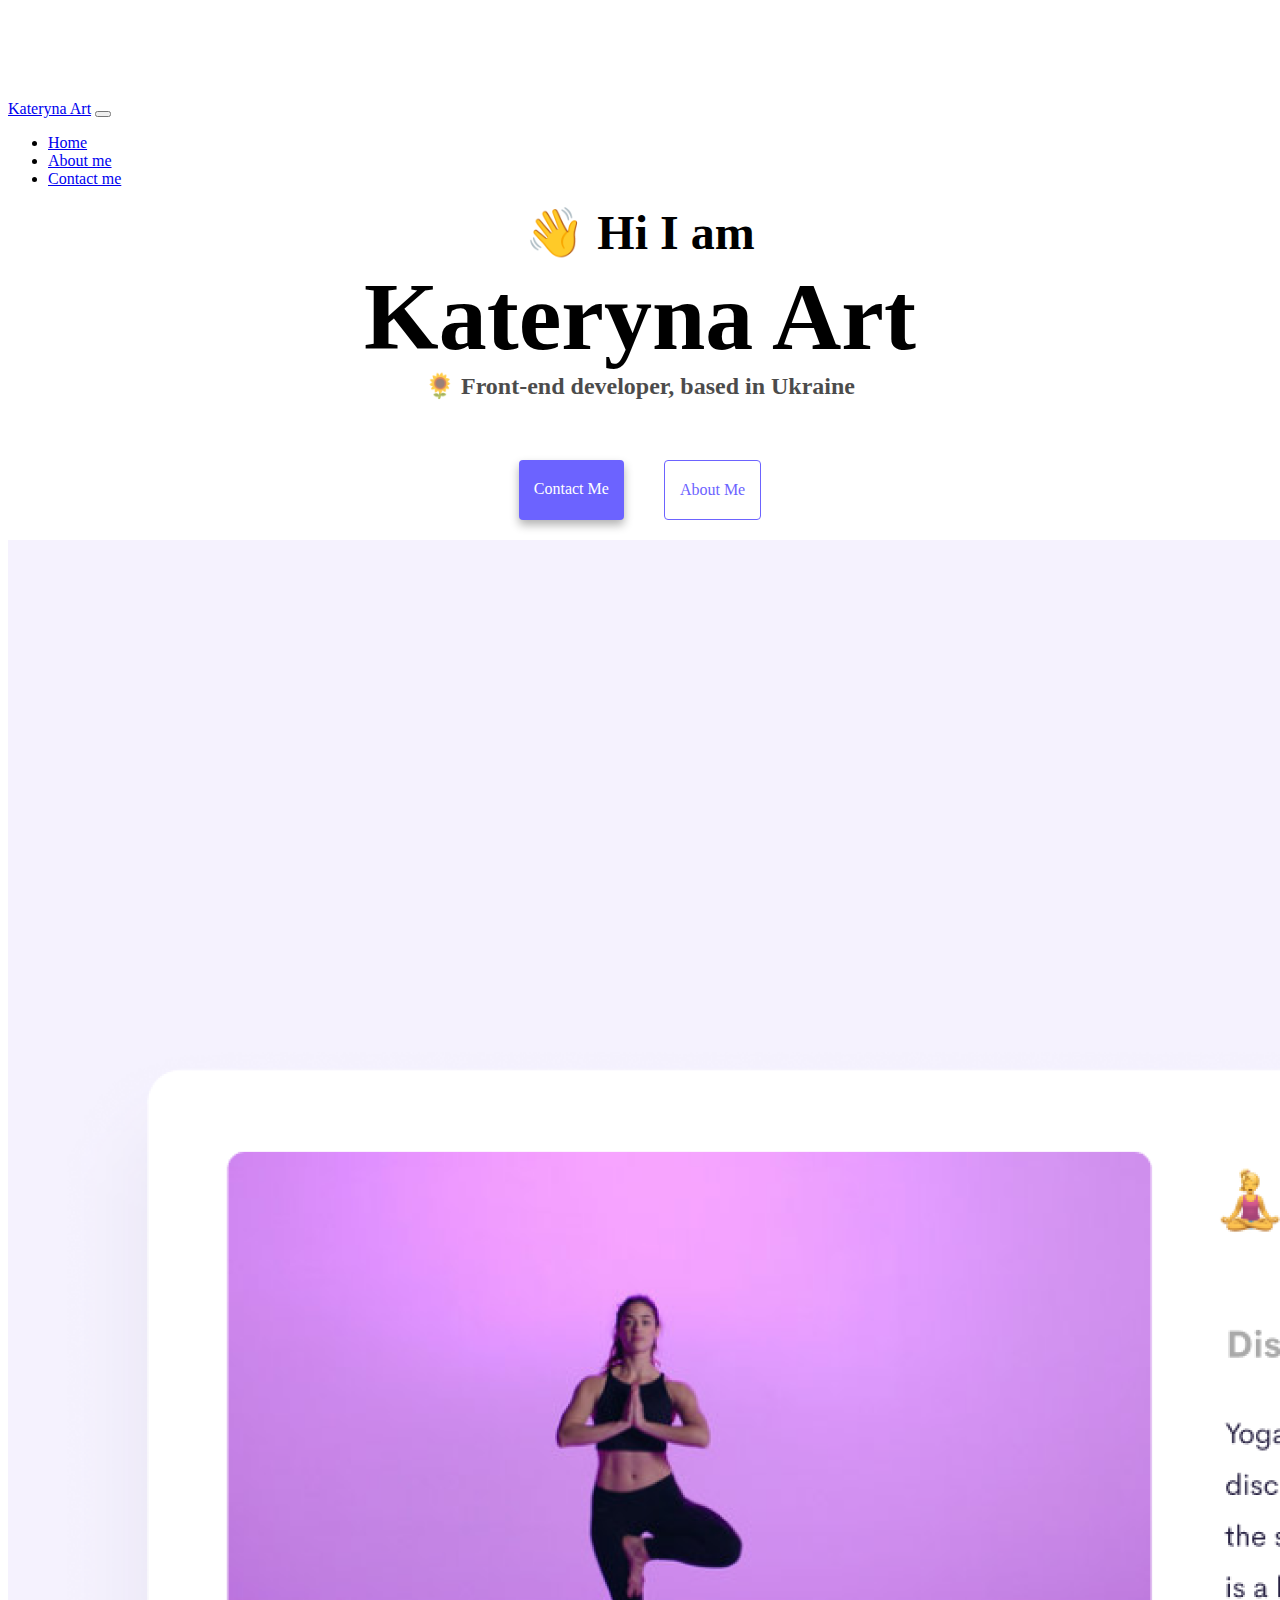
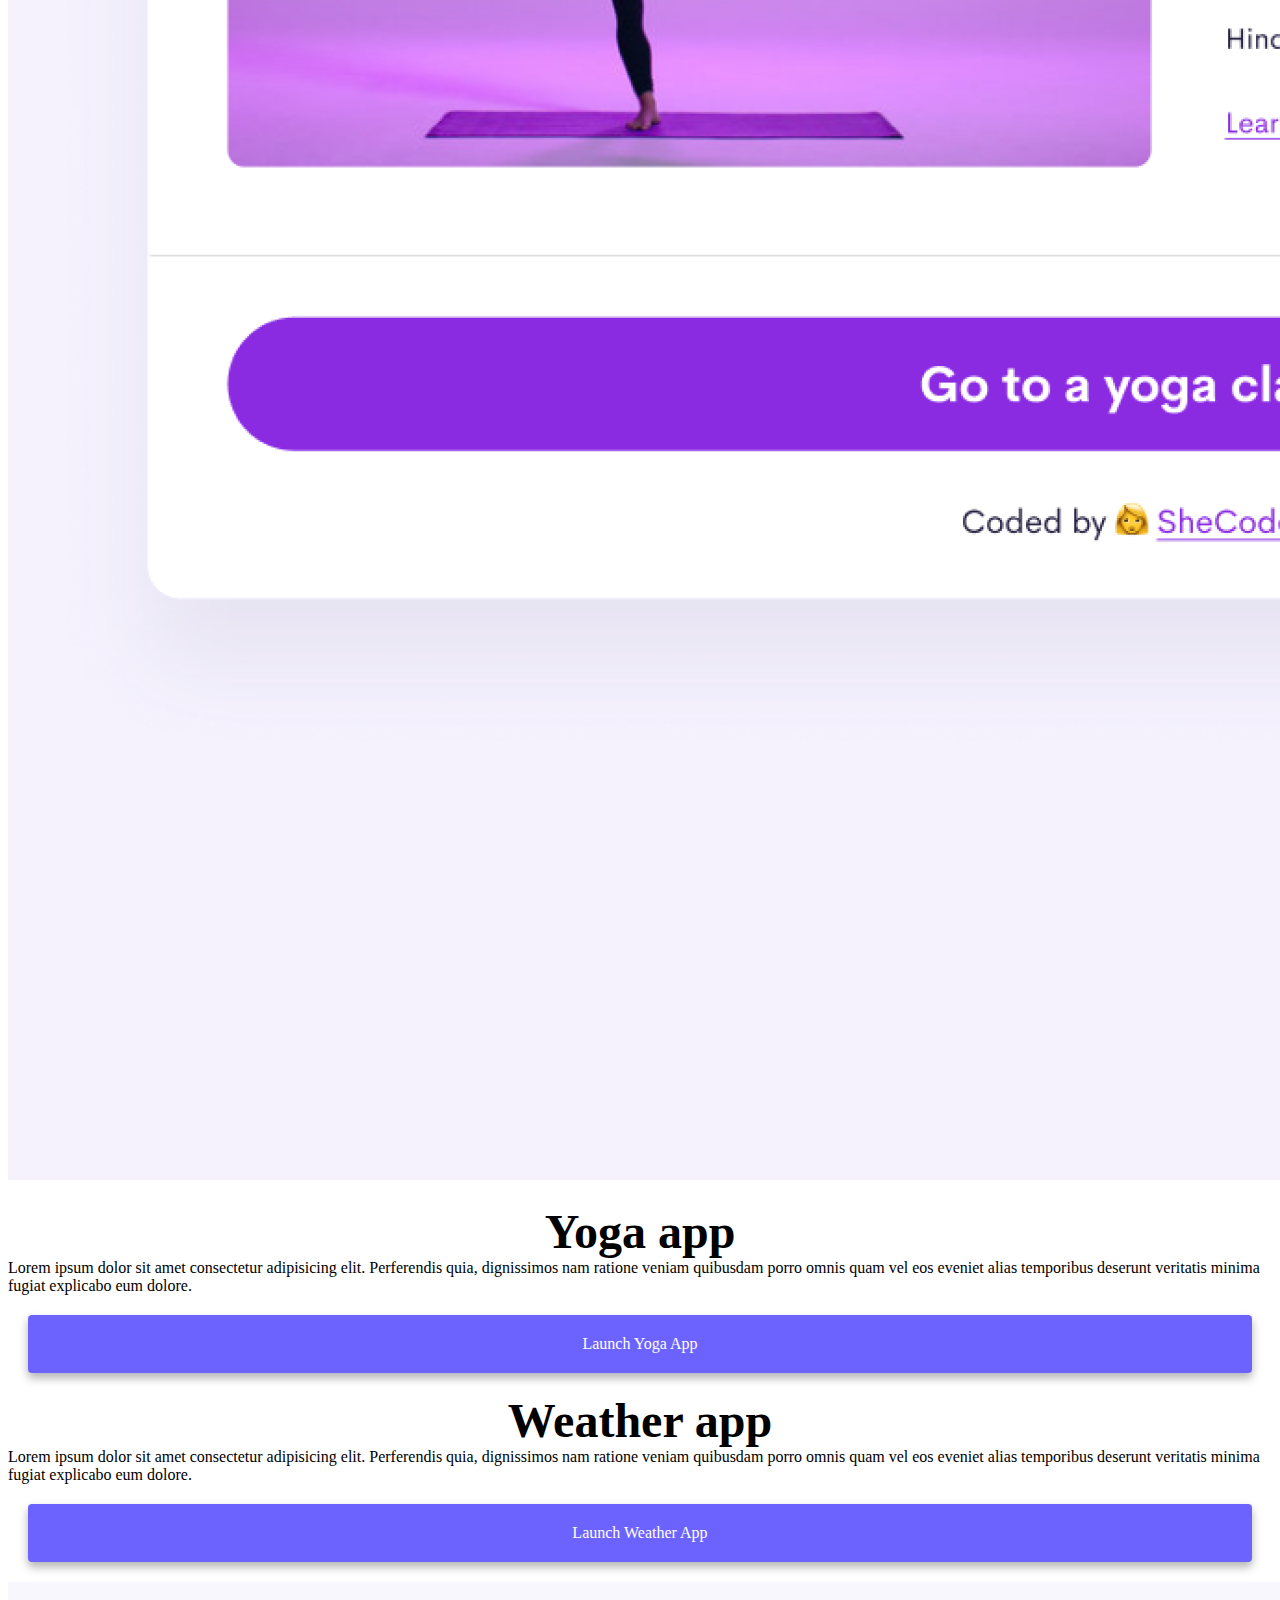
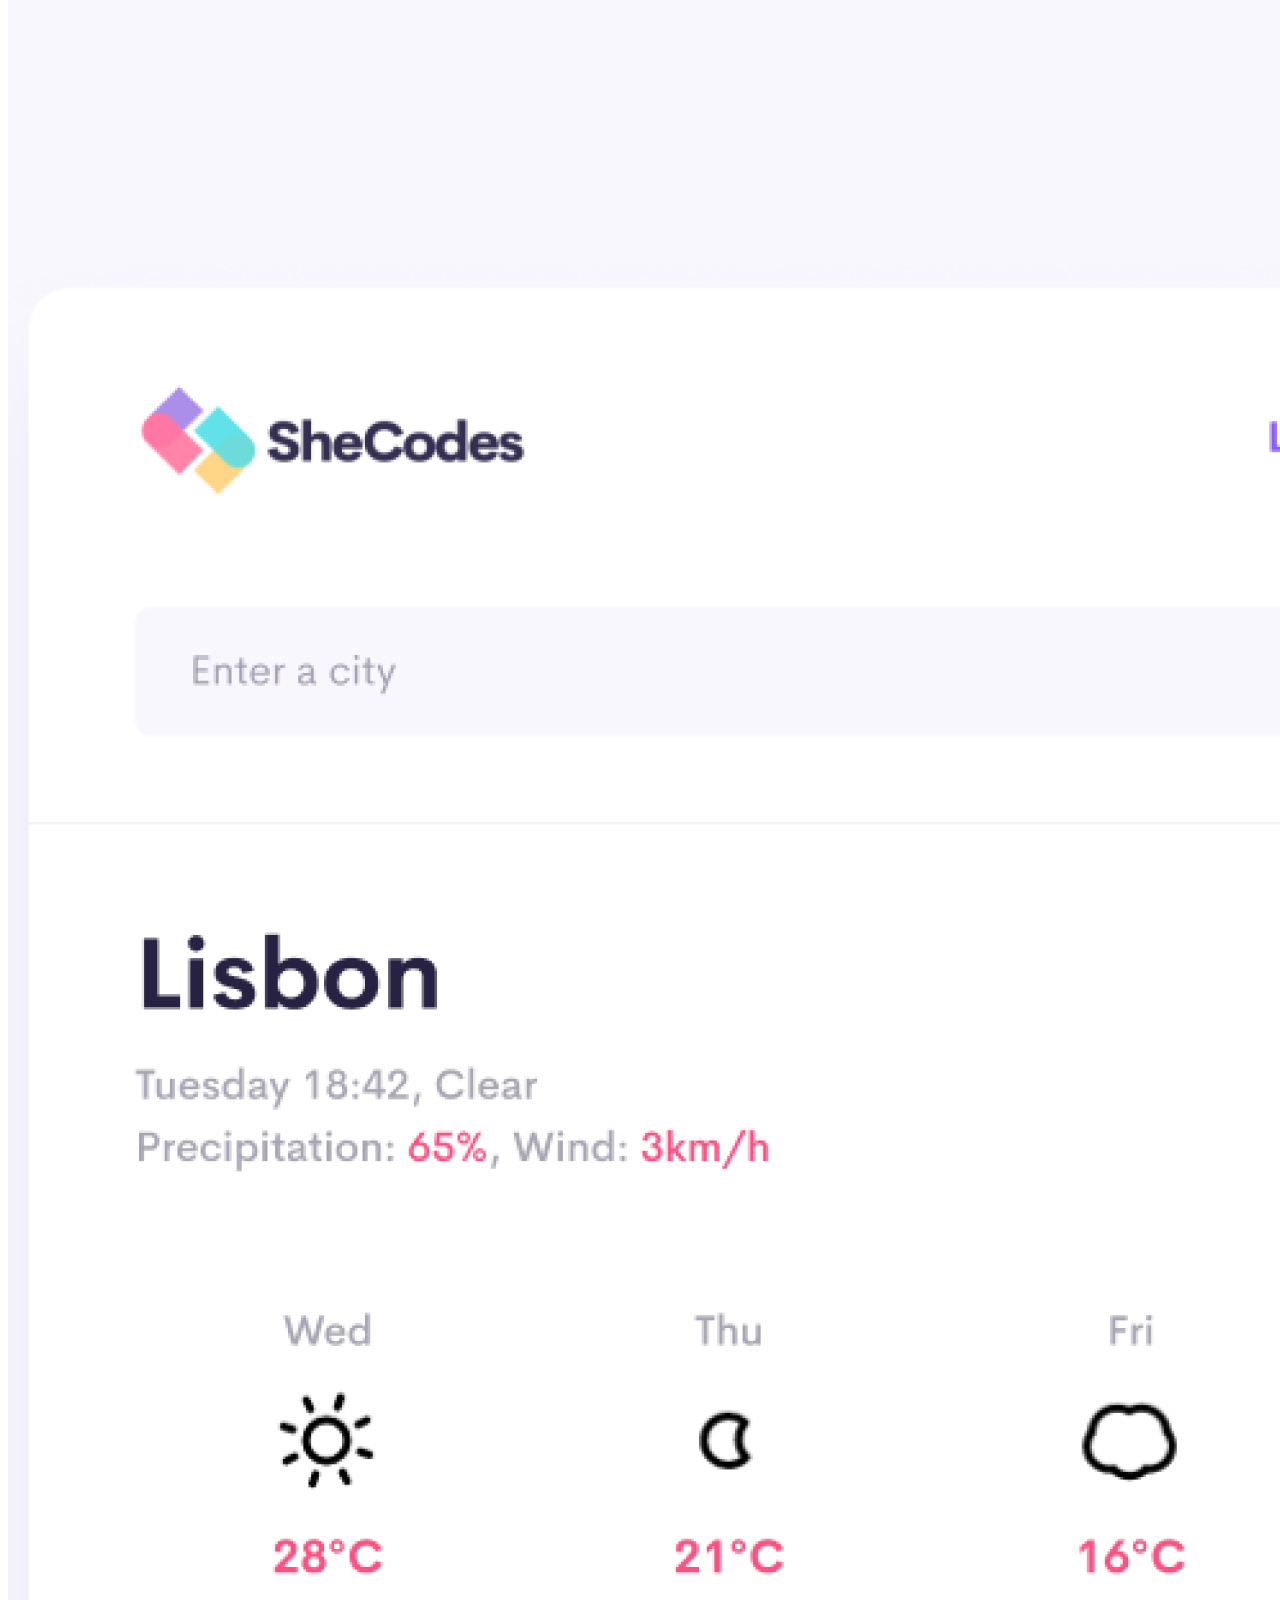
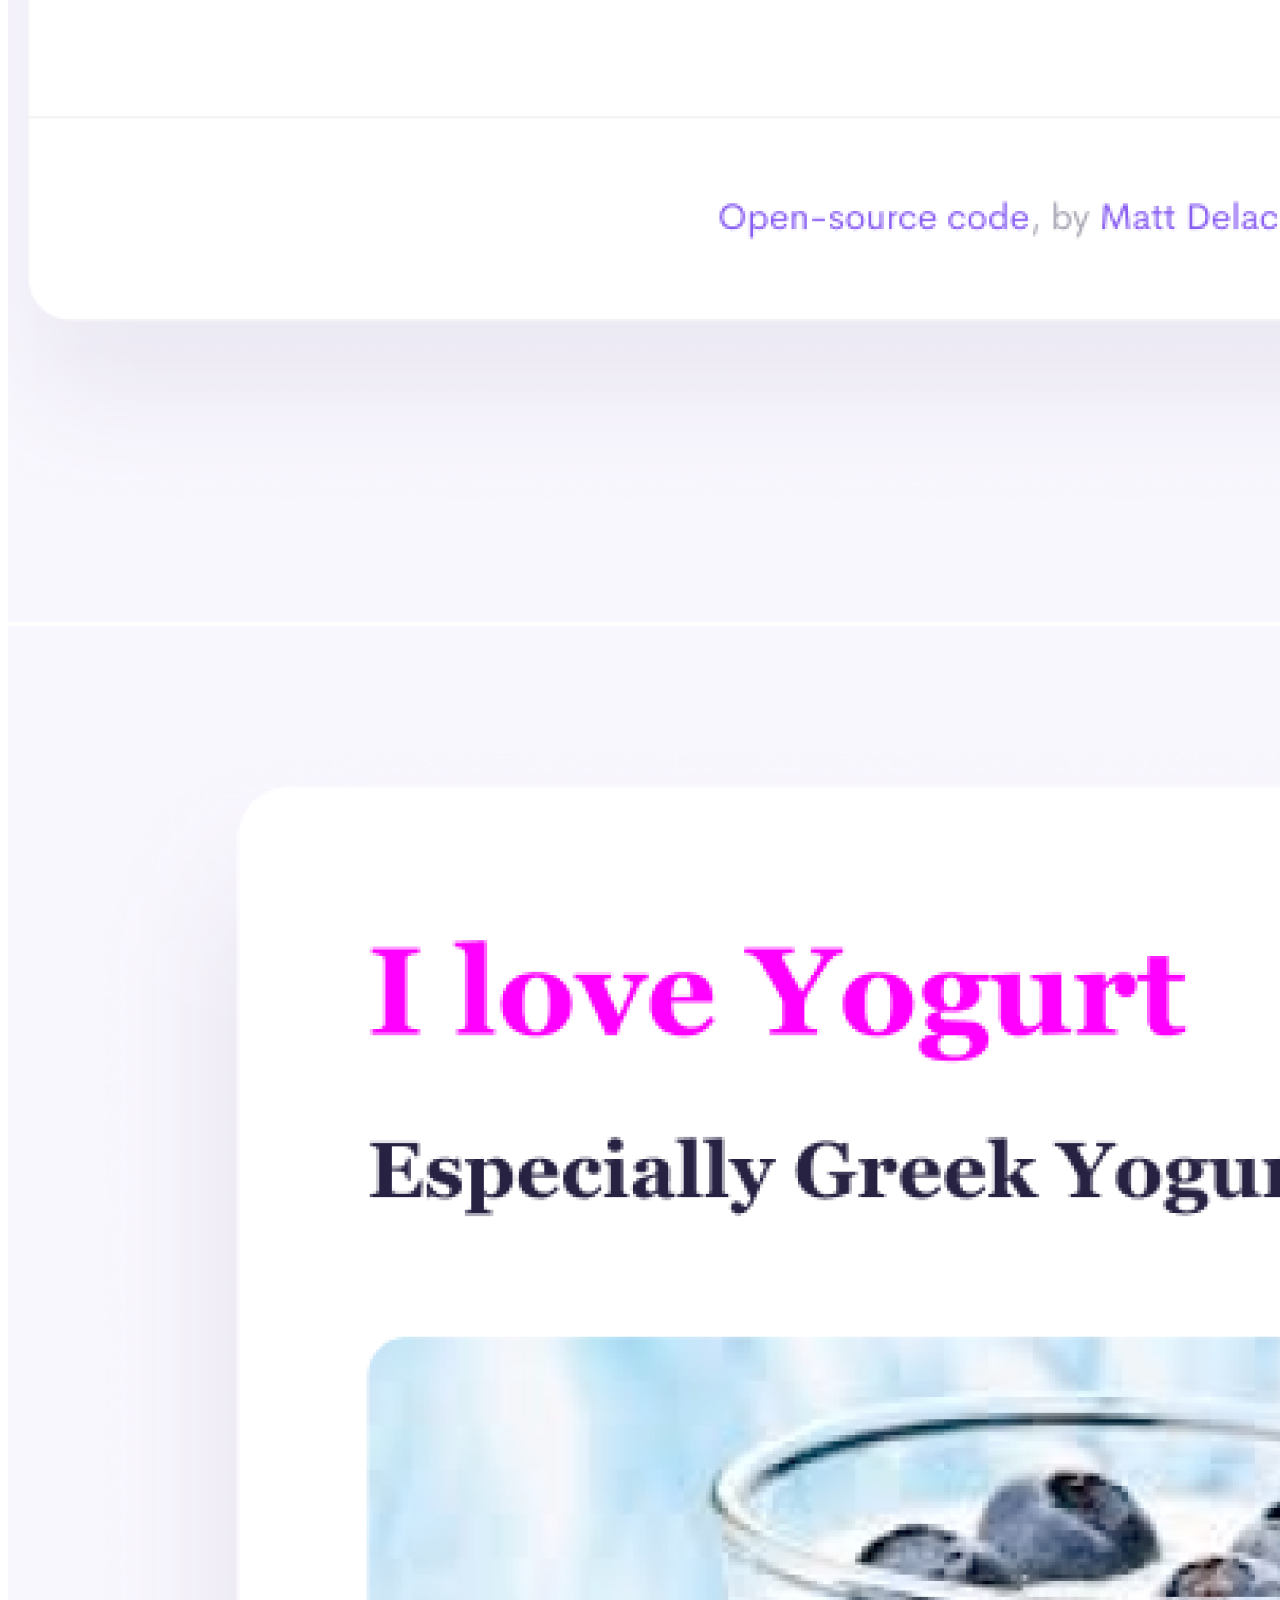
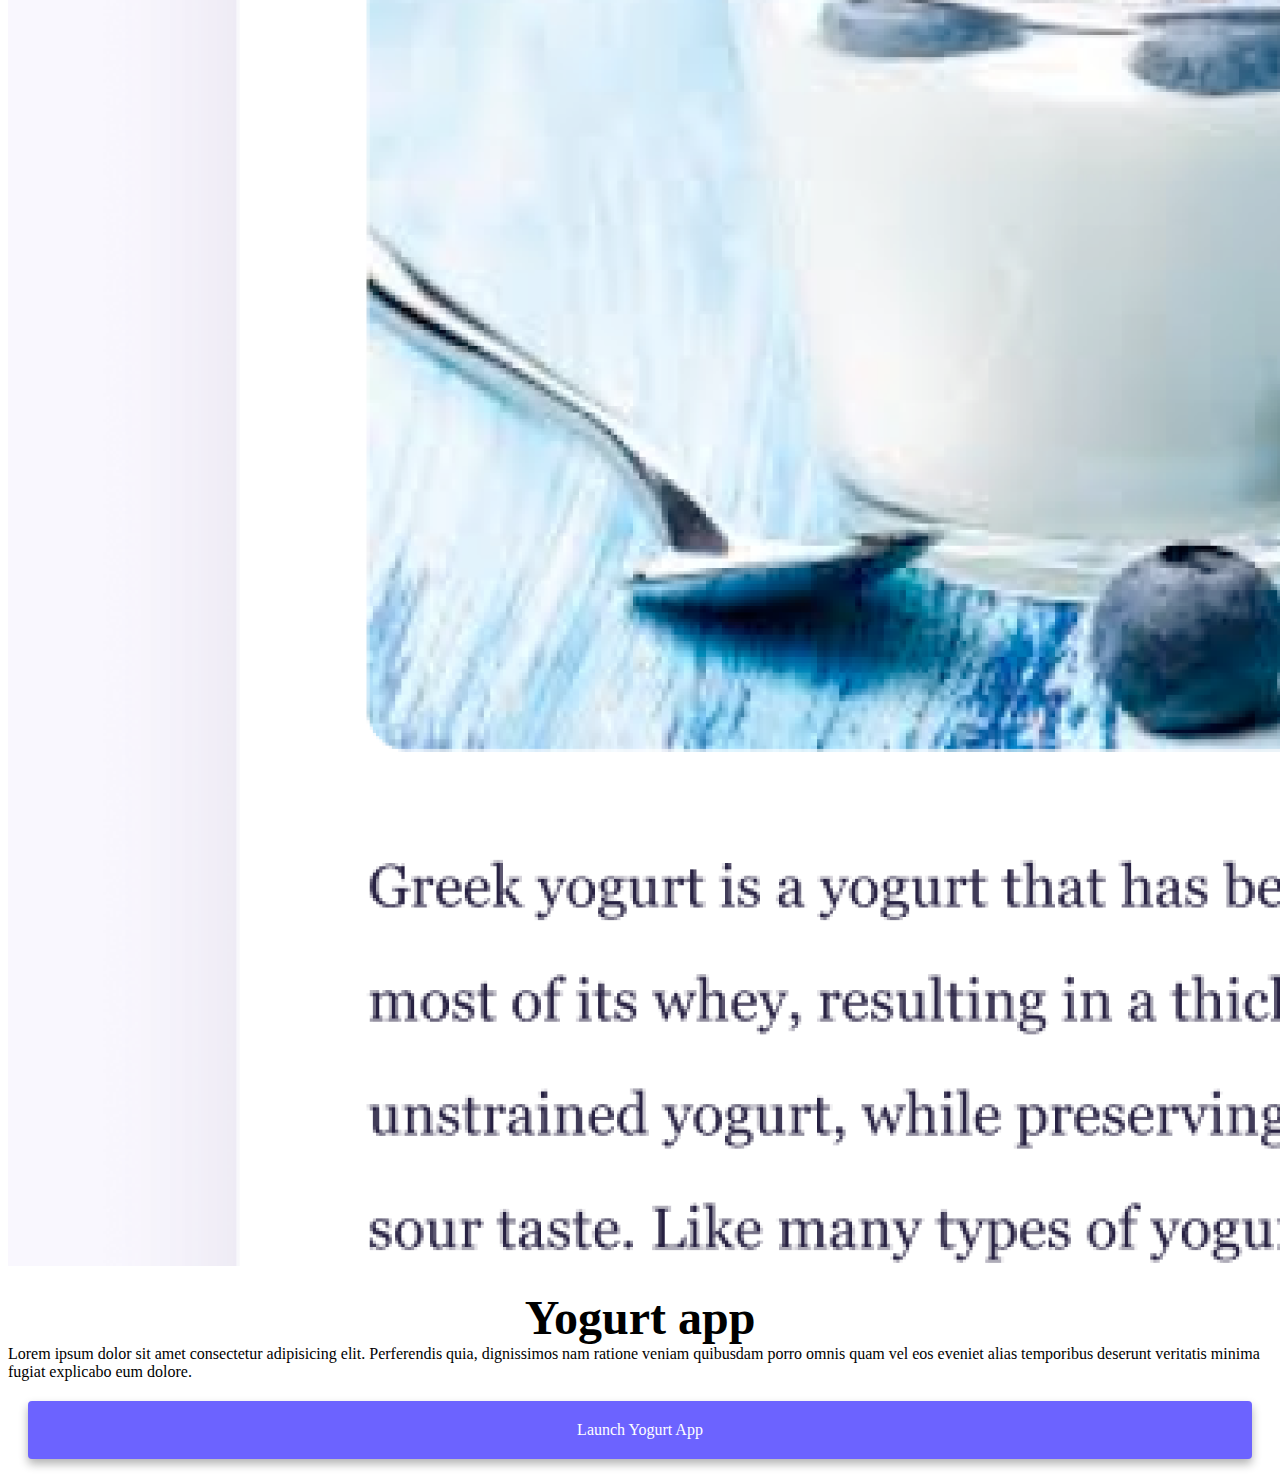
<file: index.html>
<!DOCTYPE html>
<html lang="en">
  <head>
    <meta charset="UTF-8" />
    <meta http-equiv="X-UA-Compatible" content="IE=edge" />
    <meta name="description" content="Front-end developer, based in Europe. Visit the site to see projects and to contact for job inquiries."><meta name="viewport" content="width=device-width, initial-scale=1.0" />
    <link
      href="https://cdn.jsdelivr.net/npm/bootstrap@5.2.0/dist/css/bootstrap.min.css"
      rel="stylesheet"
      integrity="sha384-gH2yIJqKdNHPEq0n4Mqa/HGKIhSkIHeL5AyhkYV8i59U5AR6csBvApHHNl/vI1Bx"
      crossorigin="anonymous"
    />
    <title>Front-end developer - Kateryna Art</title>
    <link rel="stylesheet" href="style.css" />
  </head>
  <body>
    <nav class="navbar navbar-expand-lg bg-light fixed-top">
      <div class="container">
        <a class="navbar-brand" href="index.html">Kateryna Art</a>
        <button
          class="navbar-toggler"
          type="button"
          data-bs-toggle="collapse"
          data-bs-target="#navbarNav"
          aria-controls="navbarNav"
          aria-expanded="false"
          aria-label="Toggle navigation"
        >
          <span class="navbar-toggler-icon"></span>
        </button>
        <div class="collapse navbar-collapse" id="navbarNav">
          <ul class="navbar-nav">
            <li class="nav-item">
              <a class="nav-link active" aria-current="page" href="#">Home</a>
            </li>
            <li class="nav-item">
              <a class="nav-link" href="about.html" title="About Kateryna Art">About me</a>
            </li>
            <li class="nav-item">
              <a class="nav-link" href="about.html#contact" title="Contact Kateryna Art">Contact me</a>
            </li>
          </ul>
        </div>
      </div>
    </nav>
    <h2>👋 Hi I am</h2>
    <h1 id="name">Kateryna Art</h1>
    <h3>🌻 Front-end developer, based in Ukraine</h3>
    <div class="navigation-links mb-5">
      <a href="about.html#contact" class="contact-link" title="Contact Kateryna Art">Contact me</a>
      <a href="about.html" class="about-link" title="About Kateryna Art">About me</a>
    </div>
    <div class="container">
      <div class="row">
        <div class="col-md-6">
          <img src="images/yoga.png" alt="Yoga Project" class="img-fluid rounded">
        </div>
        <div class="col-md-6">
          <p class="yoga-paragraph">
              <h2 class="text-start mb-3">Yoga app</h2>
              Lorem ipsum dolor sit amet consectetur adipisicing elit. Perferendis quia, dignissimos nam ratione veniam quibusdam porro omnis quam vel eos eveniet alias temporibus deserunt veritatis minima fugiat explicabo eum dolore.
          </p>
          <a href="index.html#name" class="app-link mt-3">Launch Yoga app</a>
        </div>
      </div>  
        <div class="row">
          <div class="col-md-6"><p class="weather-paragraph">
                <h2 class="text-start mb-3">Weather app</h2>
                Lorem ipsum dolor sit amet consectetur adipisicing elit. Perferendis quia, dignissimos nam ratione veniam quibusdam porro omnis quam vel eos eveniet alias temporibus deserunt veritatis minima fugiat explicabo eum dolore.
            </p>
            <a href="index.html#name" class="app-link mt-3">Launch Weather app</a>
          </div>
          <div class="col-md-6">
              <img src="images/weather.png" alt="Weather Project" class="img-fluid rounded">  
          </div>
        </div>
          <div class="row">
            <div class="col-md-6">
              <img src="images/yogurt.png" alt="Yogurt Project" class="img-fluid rounded">
            </div>
            <div class="col-md-6">
              <p class="yogurt-paragraph">
                  <h2 class="text-start mb-3">Yogurt app</h2>
                  Lorem ipsum dolor sit amet consectetur adipisicing elit. Perferendis quia, dignissimos nam ratione veniam quibusdam porro omnis quam vel eos eveniet alias temporibus deserunt veritatis minima fugiat explicabo eum dolore.
              </p>
              <a href="index.html#name" class="app-link mt-3">Launch Yogurt app</a>
            </div>
          </div>
        </div>
    <script
      src="https://cdn.jsdelivr.net/npm/bootstrap@5.2.0/dist/js/bootstrap.bundle.min.js"
      integrity="sha384-A3rJD856KowSb7dwlZdYEkO39Gagi7vIsF0jrRAoQmDKKtQBHUuLZ9AsSv4jD4Xa"
      crossorigin="anonymous"
    ></script>
  </body>
</html>
</file>
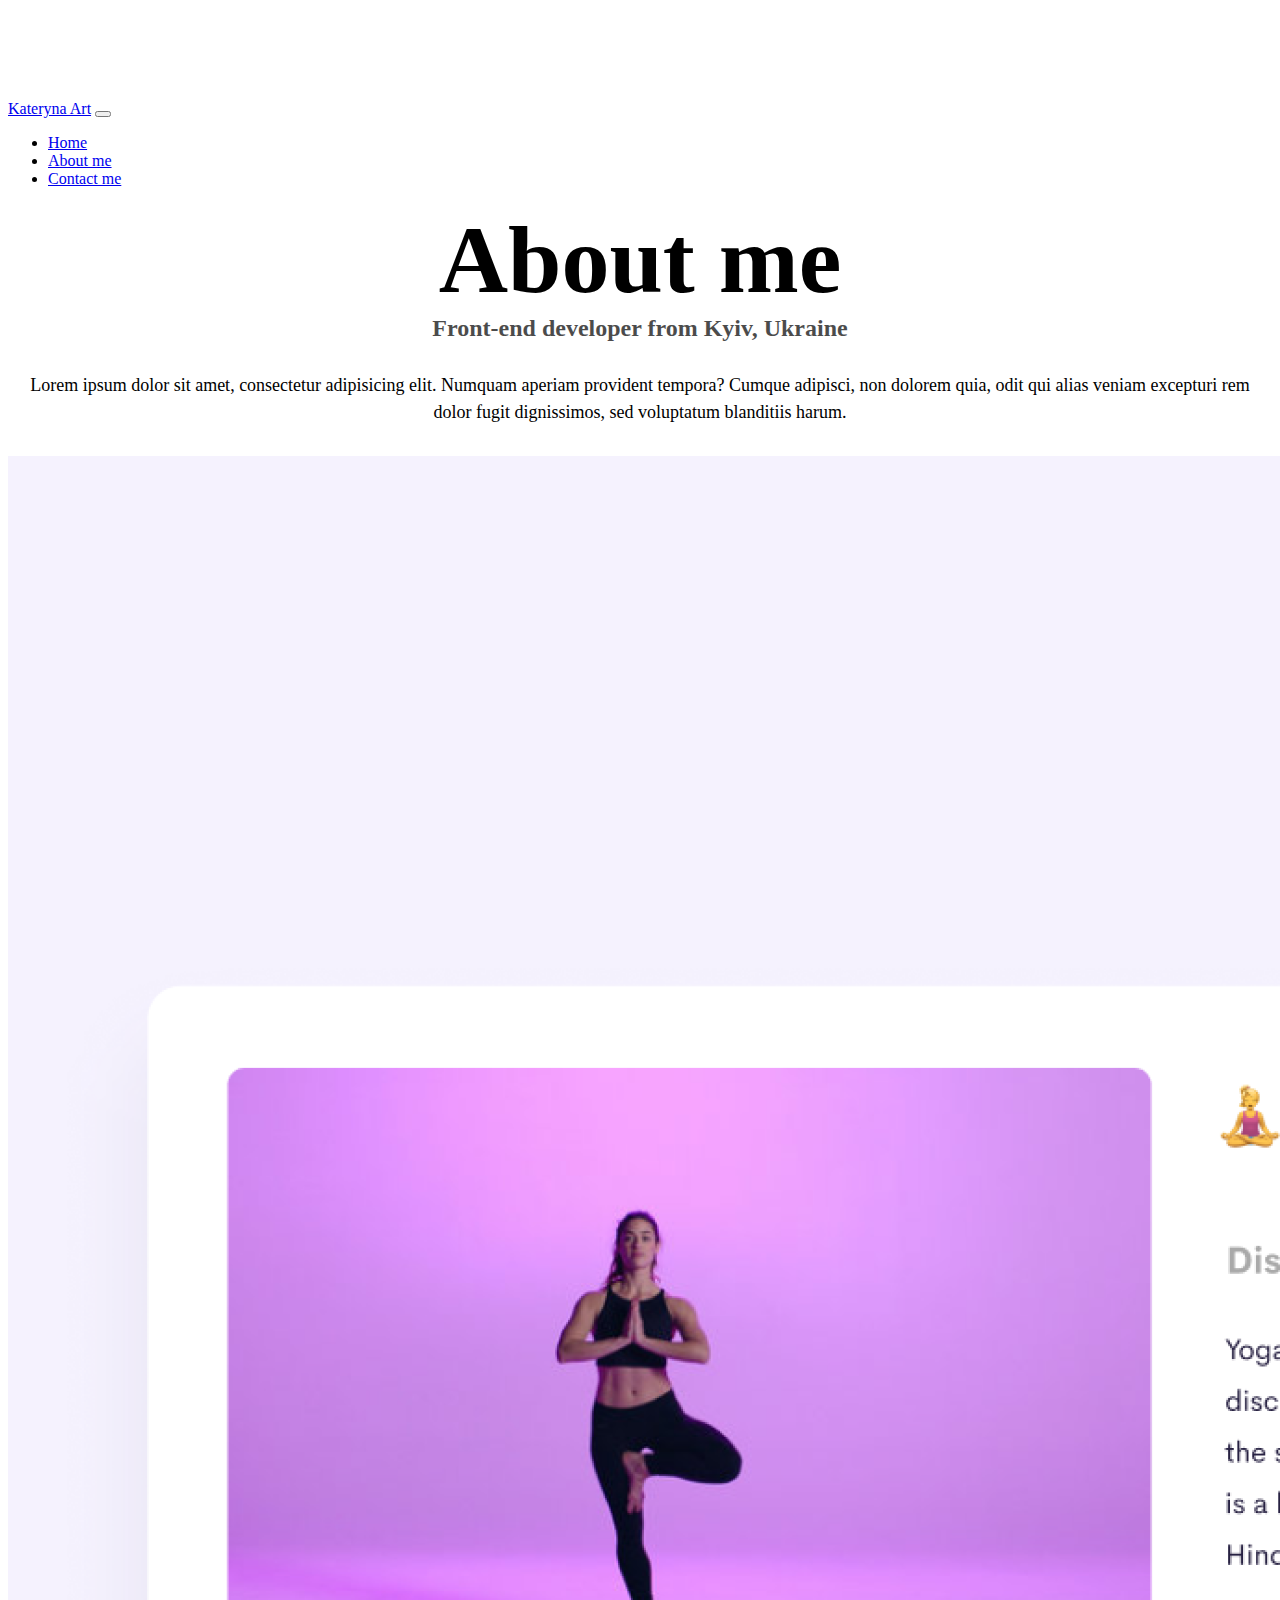
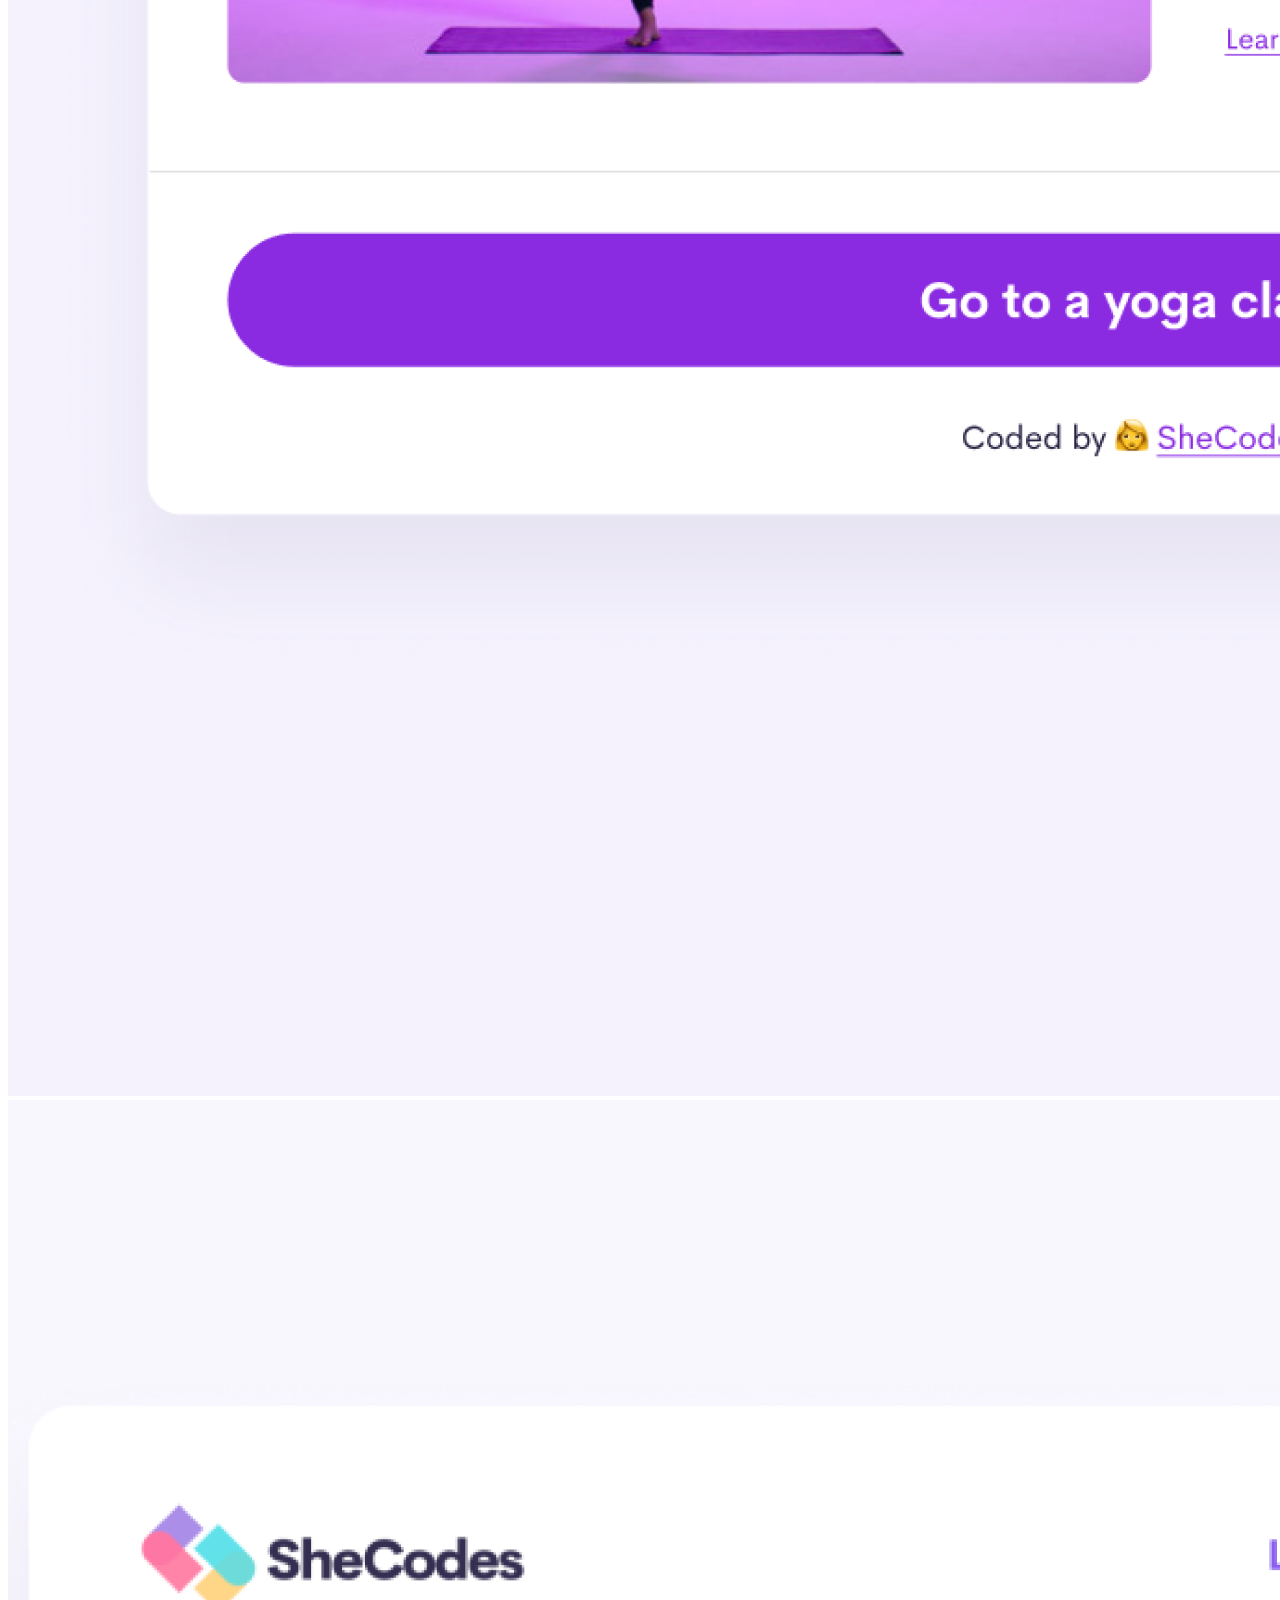
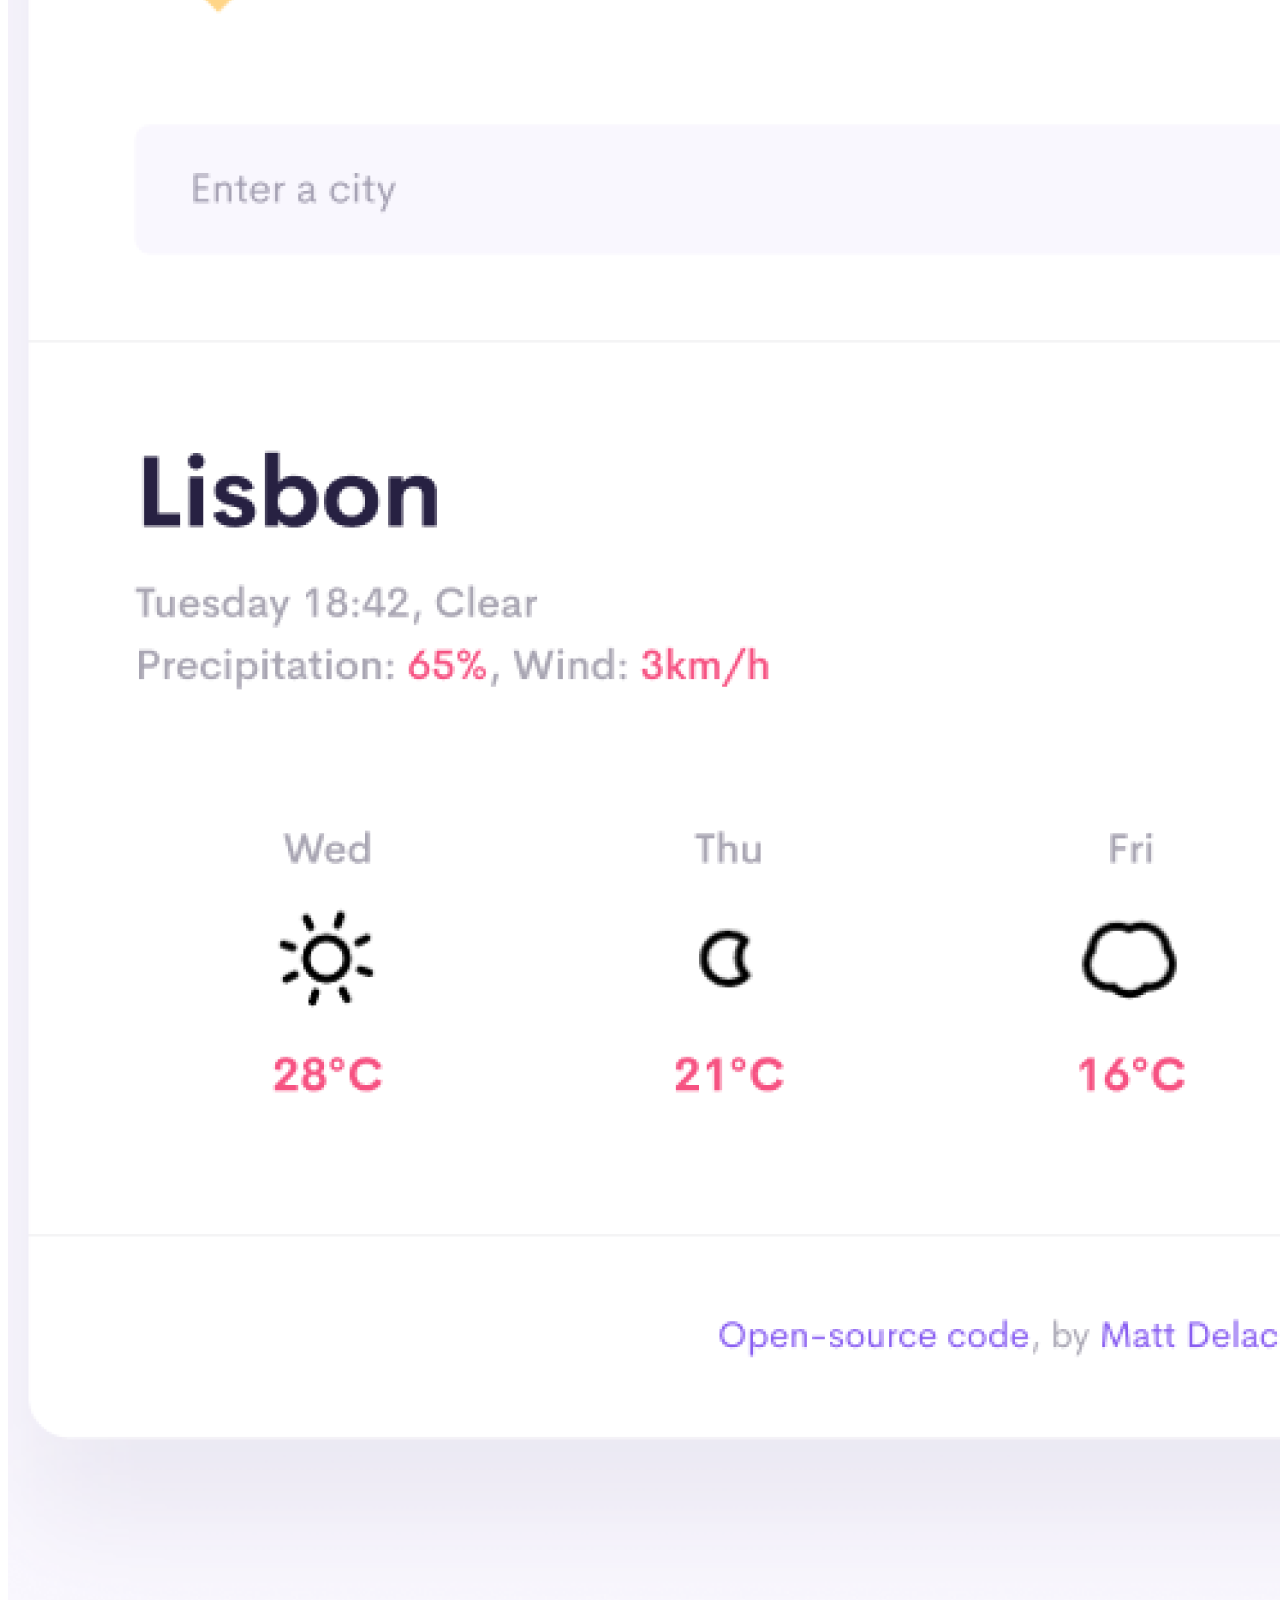
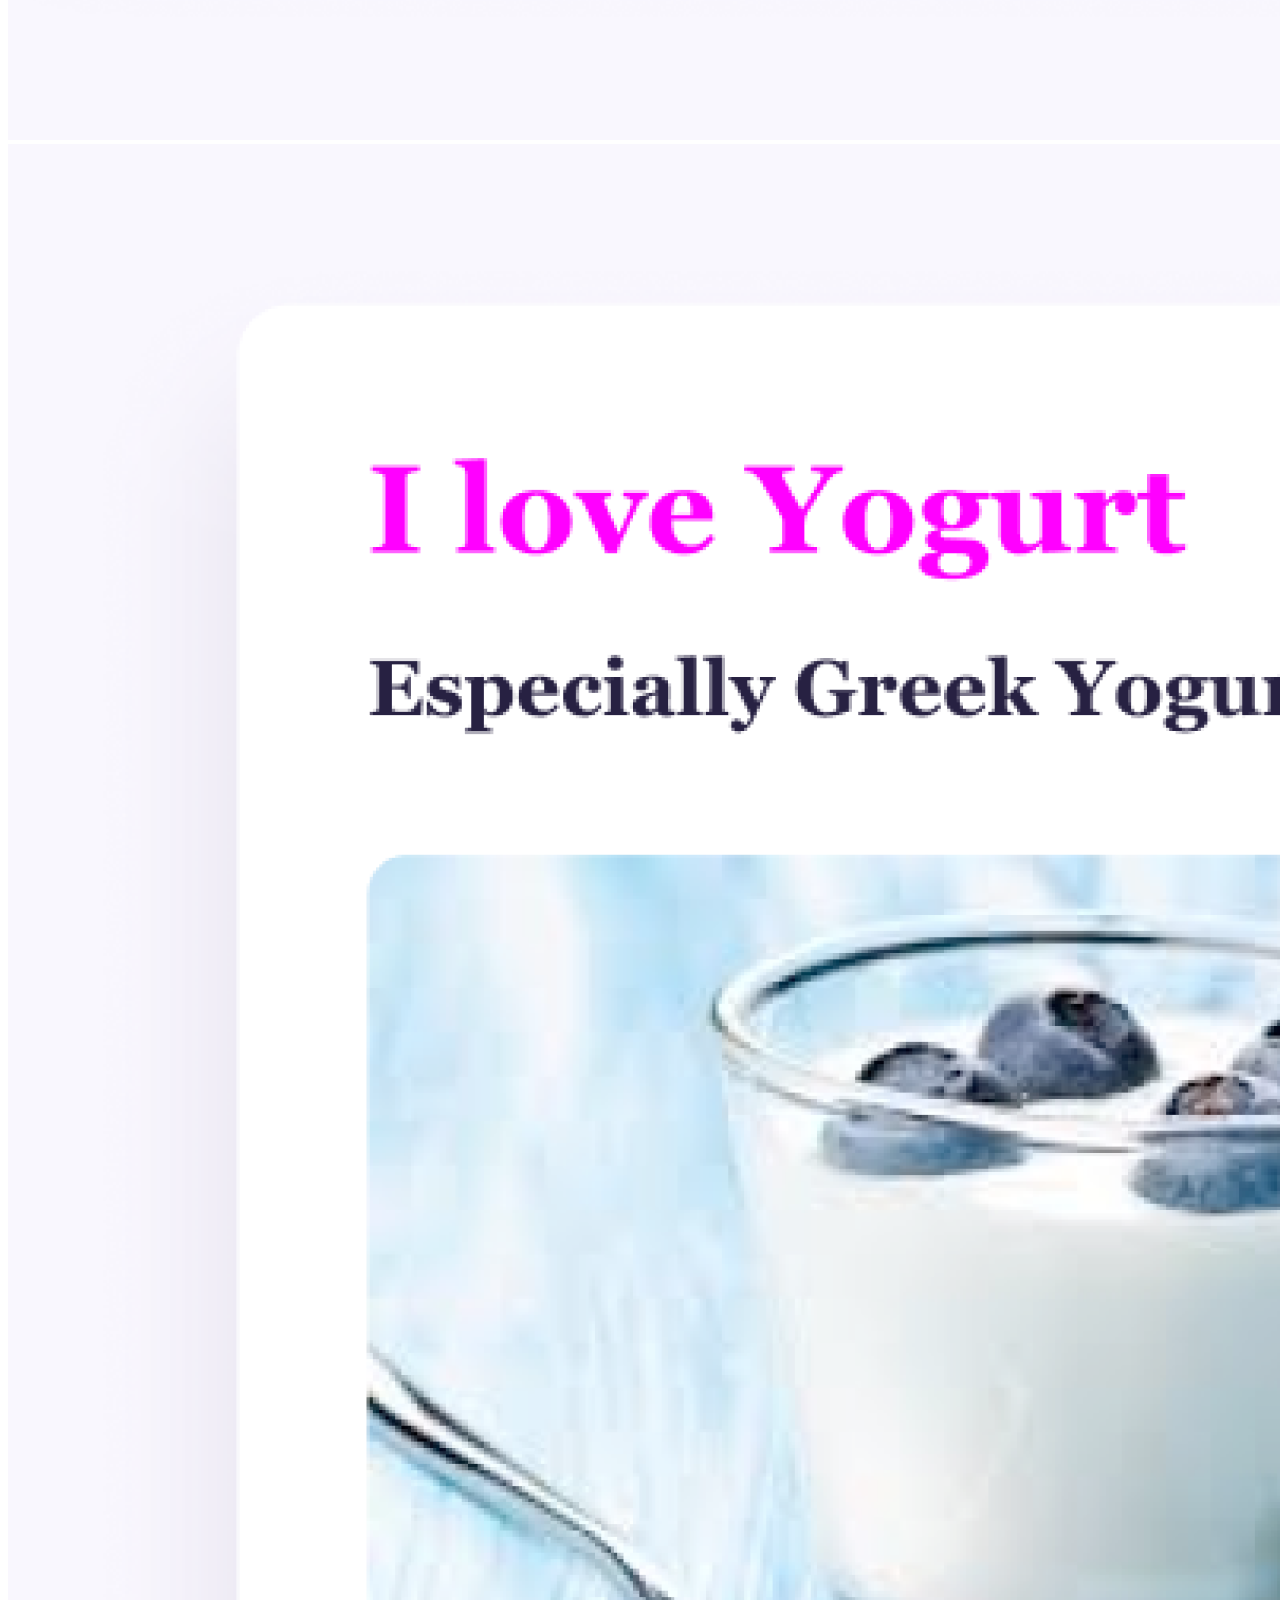
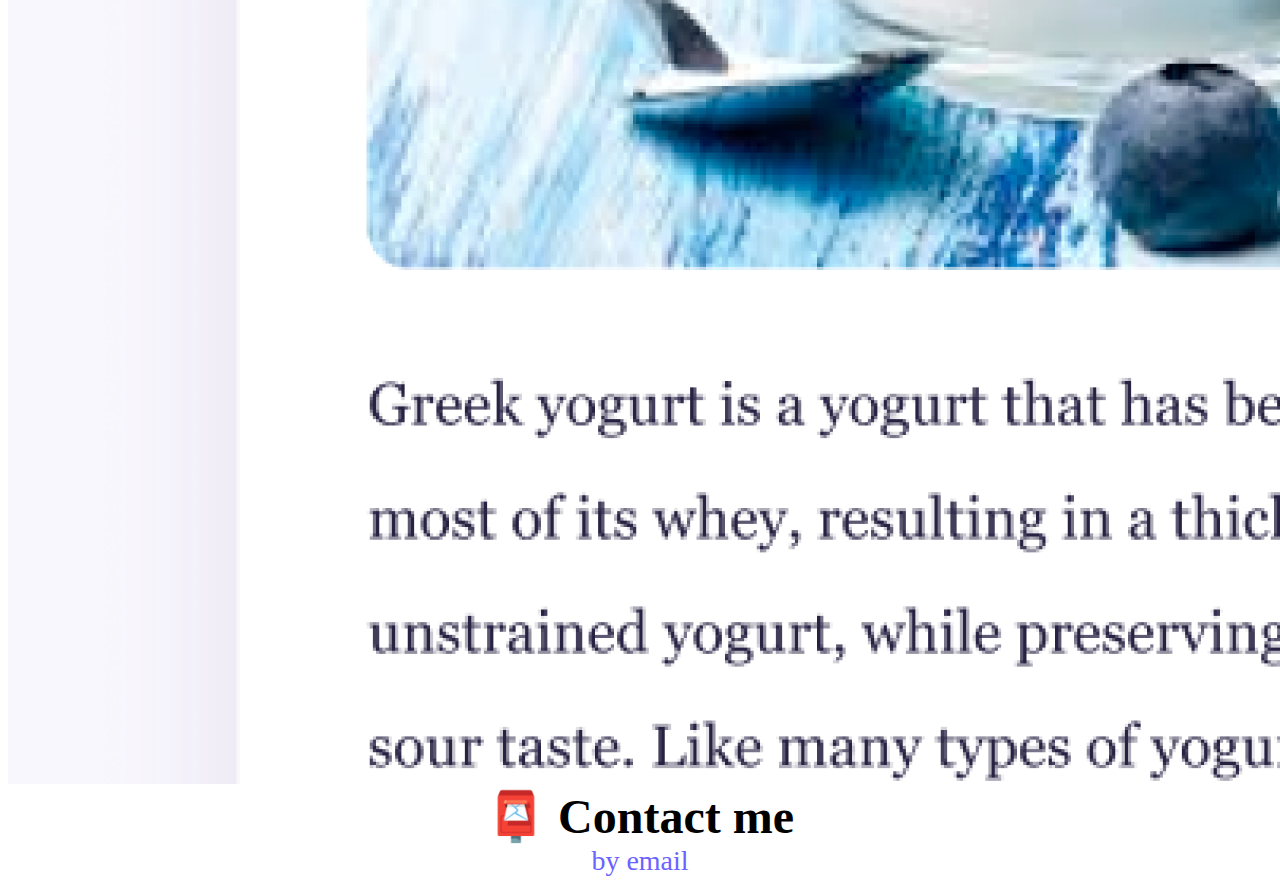
<file: about.html>
<!DOCTYPE html>
<html lang="en">
  <head>
    <meta charset="UTF-8" />
    <meta http-equiv="X-UA-Compatible" content="IE=edge" />
    <meta name="viewport" content="width=device-width, initial-scale=1.0" />
    <meta
      name="description"
      content="Kateryna Art is a Front-end developer, based in Europe."
    />
    <link
      href="https://cdn.jsdelivr.net/npm/bootstrap@5.2.0/dist/css/bootstrap.min.css"
      rel="stylesheet"
      integrity="sha384-gH2yIJqKdNHPEq0n4Mqa/HGKIhSkIHeL5AyhkYV8i59U5AR6csBvApHHNl/vI1Bx"
      crossorigin="anonymous"
    />
    <link rel="stylesheet" href="style.css" />
    <title>About me - Kateryna Art</title>
  </head>
  <body>
    <nav class="navbar navbar-expand-lg bg-light fixed-top">
      <div class="container">
        <a class="navbar-brand" href="index.html">Kateryna Art</a>
        <button
          class="navbar-toggler"
          type="button"
          data-bs-toggle="collapse"
          data-bs-target="#navbarNav"
          aria-controls="navbarNav"
          aria-expanded="false"
          aria-label="Toggle navigation"
        >
          <span class="navbar-toggler-icon"></span>
        </button>
        <div class="collapse navbar-collapse" id="navbarNav">
          <ul class="navbar-nav">
            <li class="nav-item">
              <a class="nav-link active" aria-current="page" href="index.html"
                >Home</a
              >
            </li>
            <li class="nav-item">
              <a class="nav-link" href="about.html">About me</a>
            </li>
            <li class="nav-item">
              <a class="nav-link" href="about.html#contact">Contact me</a>
            </li>
          </ul>
        </div>
      </div>
    </nav>
    <h1>About me</h1>
    <h3>Front-end developer from Kyiv, Ukraine</h3>
    <div class="about-paragraph text-center">
      <p>
        Lorem ipsum dolor sit amet, consectetur adipisicing elit. Numquam
        aperiam provident tempora? Cumque adipisci, non dolorem quia, odit qui
        alias veniam excepturi rem dolor fugit dignissimos, sed voluptatum
        blanditiis harum.
      </p>
    </div>
    <div class="container about-images">
      <div class="row">
        <div class="col-sm-4">
          <img
            src="images/yoga.png"
            alt="Yoga Project"
            class="img-fluid p-2 shadow rounded"
          />
        </div>
        <div class="col-sm-4">
          <img
            src="images/weather.png"
            alt="Weather Project"
            class="img-fluid"
          />
        </div>
        <div class="col-sm-4">
          <img src="images/yogurt.png" alt="Yogurt Project" class="img-fluid" />
        </div>
      </div>
    </div>
    <div id="contact" class="mt-5 mb-5">
      <h2>📮 Contact me</h2>
      <a
        href="mailto:artkatherine0@gmail.com"
        class="email-link"
        title="Email to Kateryna Art"
      >
        by email
      </a>
    </div>
    <script
      src="https://cdn.jsdelivr.net/npm/bootstrap@5.2.0/dist/js/bootstrap.bundle.min.js"
      integrity="sha384-A3rJD856KowSb7dwlZdYEkO39Gagi7vIsF0jrRAoQmDKKtQBHUuLZ9AsSv4jD4Xa"
      crossorigin="anonymous"
    ></script>
  </body>
</html>
</file>
<file: style.css>
:root {
  --primary-color: #6c63ff;
  --secondary-color: #f5f2fe;
  --box-shadow: 0 5px 10px rgba(0, 0, 0, 0.3);
}

body {
  margin-top: 100px;
}

h1,
h2,
h3 {
  text-align: center;
  margin: 0;
}

h1 {
  font-size: 96px;
}

@media (max-width: 576px) {
  h1 {
    font-size: 48px;
  }
}

h2 {
  font-size: 48px;
}

@media (max-width: 576px) {
  h2 {
    font-size: 32px;
  }
}

h3 {
  font-size: 24px;
  opacity: 0.7;
}

p {
  margin-top: 20px;
  font-size: 18px;
  line-height: 1.5;
  text-align: center;
}

.navigation-links,
.app-link {
  display: flex;
  margin-top: 40px;
  justify-content: center;
}

.navigation-links a,
.app-link {
  margin: 20px;
  border-radius: 4px;
  padding: 20px 15px;
  text-decoration: none;
  text-transform: capitalize;
}

.contact-link,
.app-link {
  background: var(--primary-color);
  box-shadow: var(--box-shadow);
  color: white;
}

.about-link {
  color: var(--primary-color);
  border: 1px solid var(--primary-color);
}

.homepage-link {
  color: var(--primary-color);
  text-align: center;
  display: block;
}

.email-link {
  display: flex;
  justify-content: center;
  color: var(--primary-color);
  font-size: 28px;
  text-decoration: none;
}

.email-link:hover {
  text-decoration: underline;
}

.about-paragraph {
  margin: 30px 10px;
}
</file>
